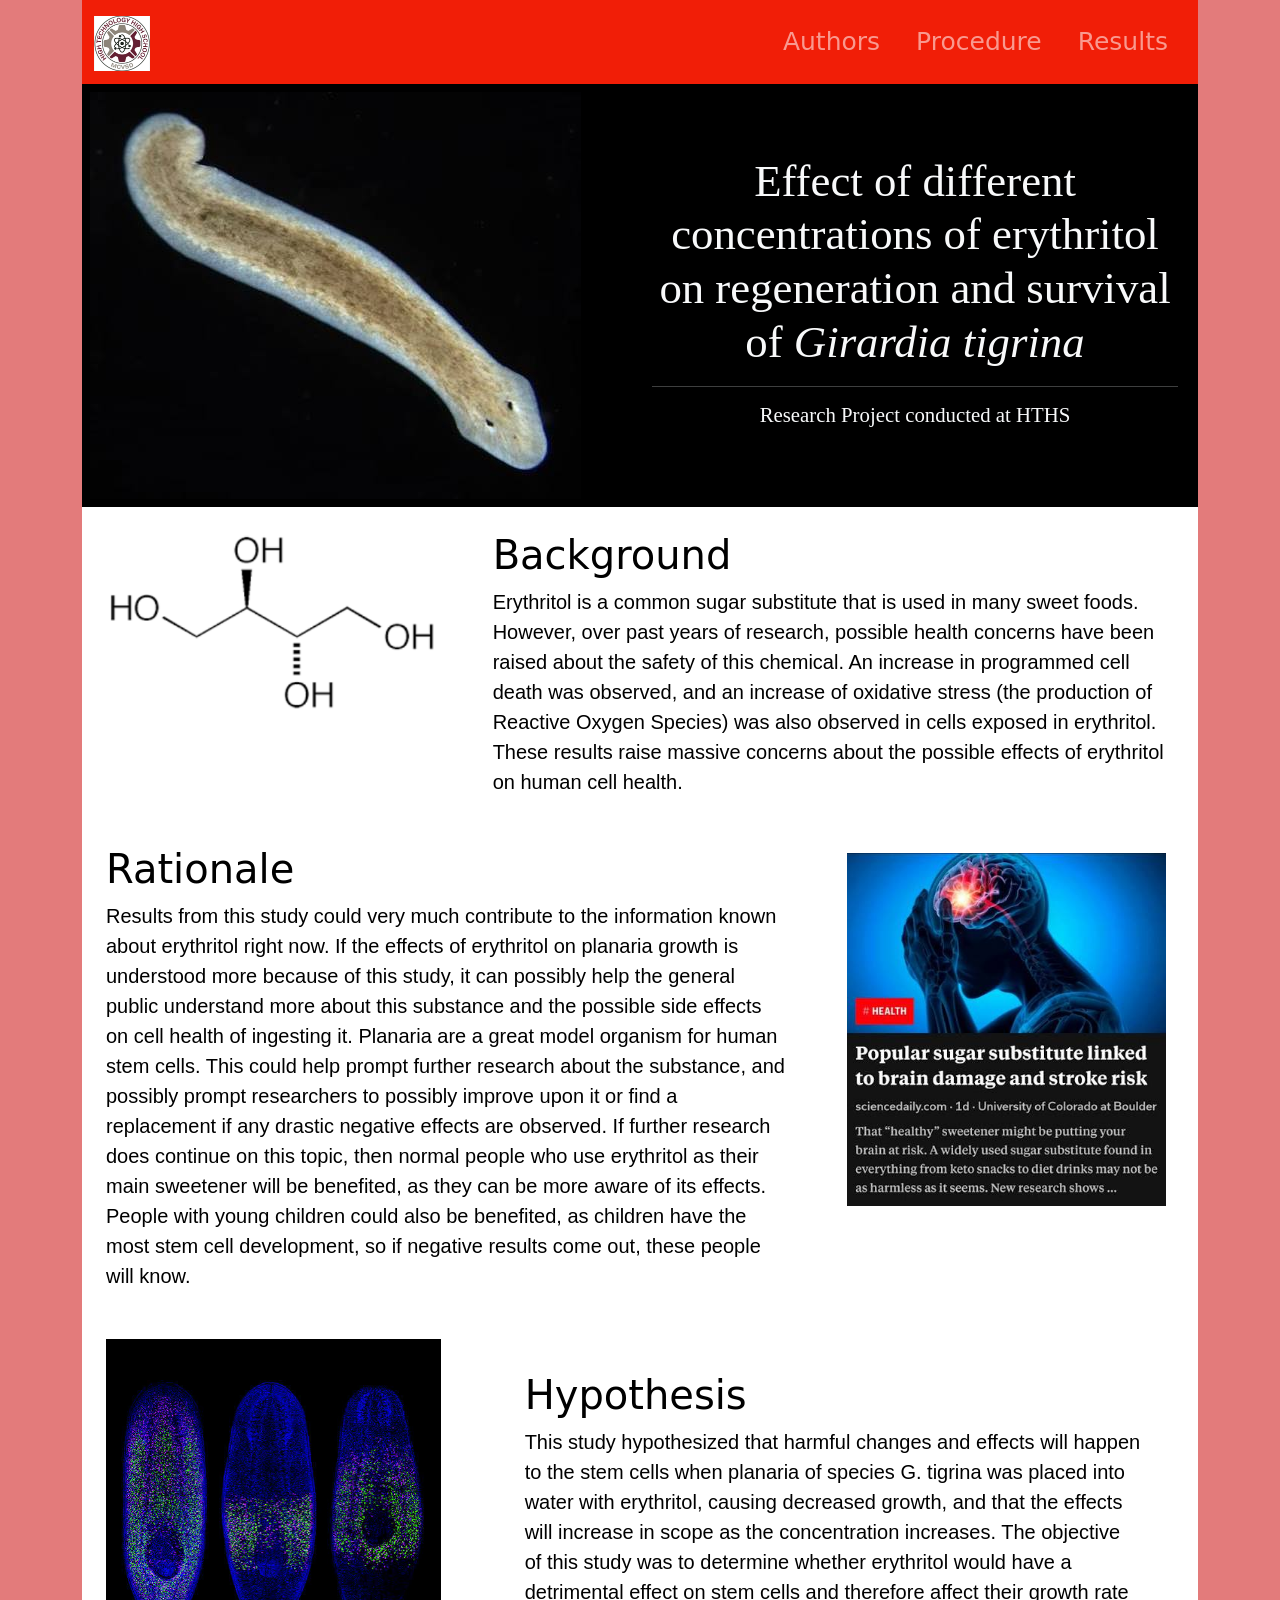
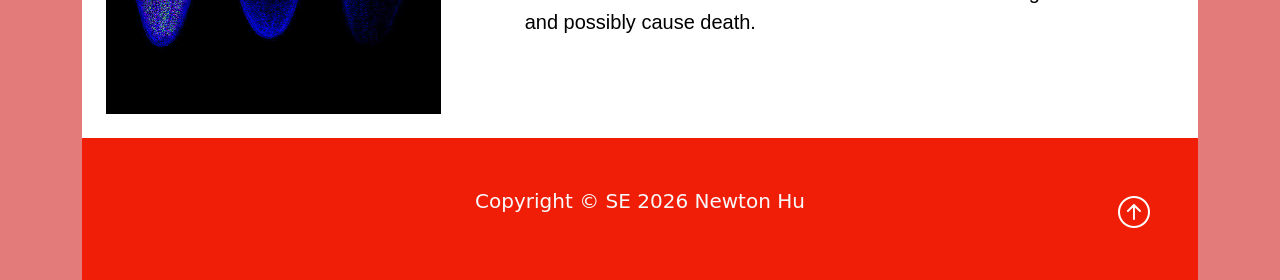
<file: index.html>
<!DOCTYPE html>
<html lang="en">
<head>
    <meta charset="UTF-8">
    <meta name="viewport" content="width=device-width, initial-scale=1.0">
    <title>Activity 2.1.5 Class Demo</title>
    
    <link href="https://cdn.jsdelivr.net/npm/bootstrap@5.3.8/dist/css/bootstrap.min.css" 
            rel="stylesheet" integrity="sha384-sRIl4kxILFvY47J16cr9ZwB07vP4J8+LH7qKQnuqkuIAvNWLzeN8tE5YBujZqJLB" 
            crossorigin="anonymous">
    <link rel="stylesheet" href="https://cdn.jsdelivr.net/npm/bootstrap-icons@1.13.1/font/bootstrap-icons.min.css">
    
    <link rel="stylesheet" href="styles.css">

    <script src="https://cdn.jsdelivr.net/npm/bootstrap@5.3.8/dist/js/bootstrap.bundle.min.js" 
            integrity="sha384-FKyoEForCGlyvwx9Hj09JcYn3nv7wiPVlz7YYwJrWVcXK/BmnVDxM+D2scQbITxI" 
            crossorigin="anonymous"></script>
</head>

<body class="body">
    <div class="container-lg min-vh-100">
        <header>
                <!-- Navbar-->
                 <nav class="navbar navbar-expand-lg nav-background-color" data-bs-theme="dark">
                        <div class="container"> 
                                <a  href="#" class="navbar-brand"> <!--Website Brand-->
                                        <img src="img/hightechlogo.png" alt="Logo" class="d-inline-block align-text-top w-50">
                                        
                                </a>
                        <!--Hamburger Menu Button-->
                                <button class="navbar-toggler" type="button" data-bs-toggle="collapse" data-bs-target="#navmenu">
                                <span class="navbar-toggler-icon"></span>
                                
                                </button>
                                <!--Collapsible navbar menu with custom hover underline CSS animation-->
                                <div class="collapse navbar-collapse" id="navmenu"> <!--Links to Hamburger icon-->
                                        <ul class="navbar-nav ms-auto"> <!-- ms-auto provides auto margin spcaing-->
                                                <li class="nav-itm">
                                                        <a href="authors.html" class="nav-link hover-underline-animation nav-menu-item">Authors</a>
                                                </li>
                                                <li class="nav-itm">
                                                        <a href="procedure.html" class="nav-link hover-underline-animation nav-menu-item">Procedure</a>
                                                </li>
                                                <li class="nav-itm">
                                                        <a href="results.html" class="nav-link hover-underline-animation nav-menu-item">Results</a>
                                                </li>
                                        </ul>
                                </div>
                        </div>
                        

                 </nav>
        </header>
        <section class="showcase text-light p-2 text-center">
                <div class="container">
                        <div class="row">
                                <div class="col-sm-6 p-0 d-flex align-items-center">
                                        <img src="img/planaria-1.jpg" alt="Planaria photo" class="img-fluid">
                                        <!--img-fluid won't expand image larger than the container and will scale 
                                        appropriately if the browser gest narrower than the image's set width-->
                                </div>
                                <div class="col-sm-6 p-0 d-flex align-items-center">
                                        <div class="container">
                                                <h1 class="display-4">Effect of different concentrations of erythritol on regeneration and survival of <i>Girardia tigrina</i>
                                                </h1>
                                                <hr>
                                                <!--display-4 will make the <h1> stand out-->
                                                <h4 class="display-5">Research Project conducted at HTHS</h4>
                                        </div>
                                </div>
                        </div>
                </div>
        </section>

        <section class="overview text-dark p-2 text-left"> <!--Overview-->
                <div class="container">
                        <div class="row">
                                
                                <div class="col-sm-4 p-3">
                                        <img src="img/erythritol.png" alt="Erythritol Molecular Structure" class="img-fluid">
                                </div>
                                
                                <div class="col-sm-8 p-3">
                                        <h1 class="overview-left-padding">Background</h1>  <!--overview-left-padding custom padding on left side-->
                                        <p class="lead overview-font overview-left-padding">
                                                Erythritol is a common sugar substitute that is used in many
                                                sweet foods. However, over past years of research, possible health
                                                concerns have been raised about the safety of this chemical. An increase
                                                in programmed cell death was observed, and an increase of oxidative stress
                                                (the production of Reactive Oxygen Species) was also observed in cells
                                                exposed in erythritol. These results raise massive concerns about 
                                                the possible effects of erythritol on human cell health.
                                        </p>
                                </div>
                                
                        </div>
                        <div class="row">
                                
                                <div class="col-sm-8 p-3">
                                        <h1 class="">Rationale</h1>  
                                        <p class="lead overview-font overview-right-padding">
                                                Results from this study could very much contribute to the information 
                                                known about erythritol right now. If the effects of erythritol on planaria
                                                 growth is understood more because of this study, it can possibly help the
                                                  general public understand more about this substance and the possible side
                                                   effects on cell health of ingesting it. Planaria are a great model organism for human stem cells. This could help prompt further research about 
                                                   the substance, and possibly prompt researchers to possibly improve upon
                                                    it or find a replacement if any drastic negative effects are observed.
                                                     If further research does continue on this topic, then normal people 
                                                     who use erythritol as their main sweetener will be benefited, as they
                                                      can be more aware of its effects. People with young children could 
                                                      also be benefited, as children have the most stem cell development, 
                                                      so if negative results come out, these people will know.
                                        </p>
                                </div>
                                
                                <div class="col-sm-4 p-4">
                                        <img src="img/erythritol-dangers.jpg" alt="Erythritol Dangers" class="img-fluid">
                                </div>
                        </div>
                        <div class="row">
                                
                                <div class="col-sm-4 p-3">
                                        <img src="img/stem-cells.jpg" alt="Stem Cells" class="img-fluid">
                                </div>
                                
                                <div class="col-sm-8 p-5">
                                        <h1 class="overview-left-padding">Hypothesis</h1>  <!--overview-left-padding custom padding on left side-->
                                        <p class="lead overview-font overview-left-padding">
                                                This study hypothesized that harmful changes and 
                                                effects will happen to the stem cells when planaria
                                                 of species G. tigrina was placed into water with 
                                                 erythritol, causing decreased growth, and that the
                                                  effects will increase in scope as the concentration
                                                   increases. The objective of this study was to determine
                                                    whether erythritol would have a detrimental effect 
                                                    on stem cells and therefore affect their growth 
                                                    rate and possibly cause death.
                                        </p>
                                </div>
                                
                        </div>
                </div>
        </section>

        <!--Footer -->
        <footer class="p-5 footer text-light text-center position-relative">
                <div class="container">
                        <p class="lead">
                                Copyright &copy; SE 2026 Newton Hu
                        </p>
                        <a href="#" class="position-absolute bottom-0 end-0 p-5">
                                <i class="bi bi-arrow-up-circle h2 icon-white"></i>
                        </a>
                </div>
        </footer>
        
    </div>
</body>
</html>
</file>
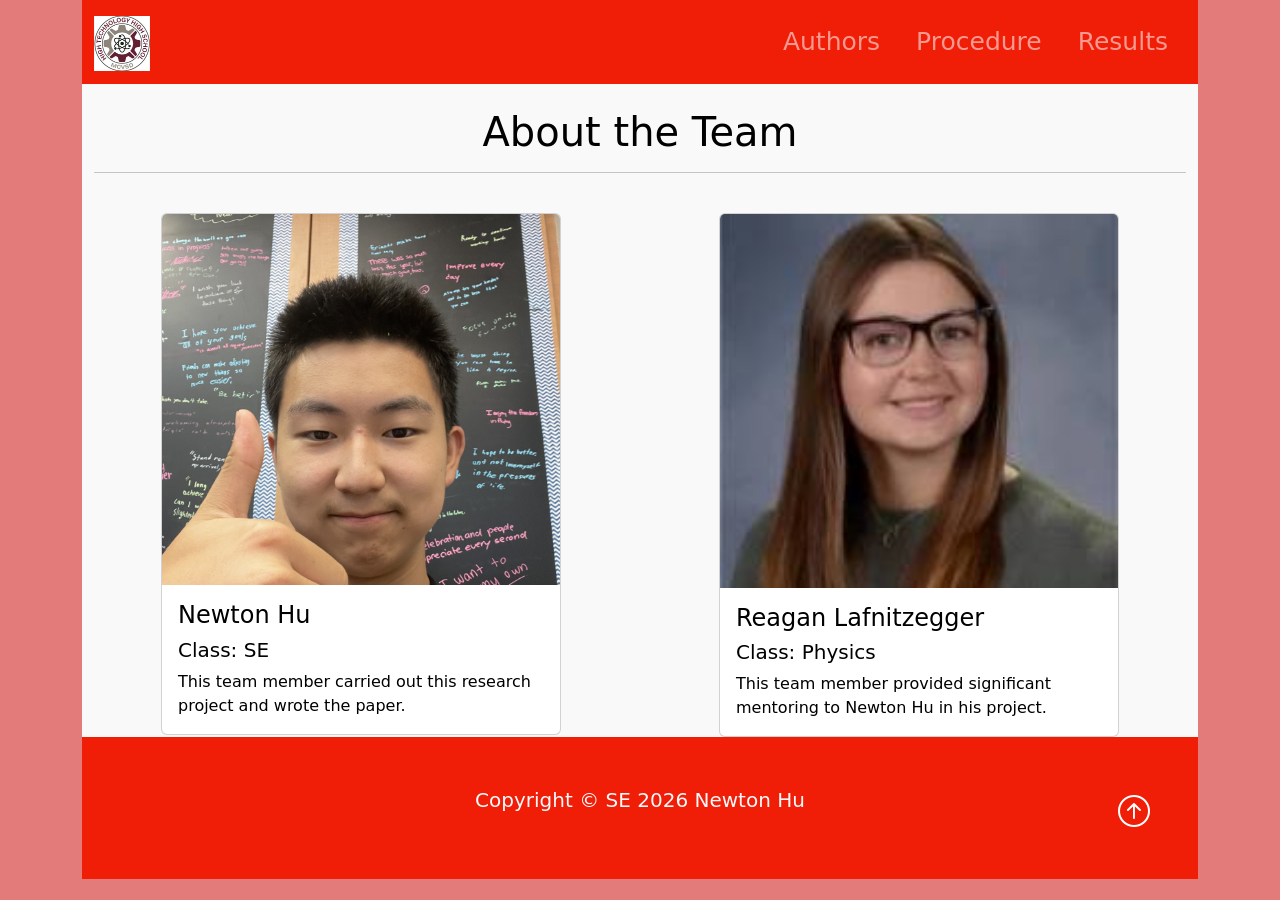
<file: authors.html>
<!DOCTYPE html>
<html lang="en">
<head>
    <meta charset="UTF-8">
    <meta name="viewport" content="width=device-width, initial-scale=1.0">
    <title>Activity 2.1.5 Class Demo</title>
    
    <link href="https://cdn.jsdelivr.net/npm/bootstrap@5.3.8/dist/css/bootstrap.min.css" 
            rel="stylesheet" integrity="sha384-sRIl4kxILFvY47J16cr9ZwB07vP4J8+LH7qKQnuqkuIAvNWLzeN8tE5YBujZqJLB" 
            crossorigin="anonymous">
    <link rel="stylesheet" href="https://cdn.jsdelivr.net/npm/bootstrap-icons@1.13.1/font/bootstrap-icons.min.css">
    
    <link rel="stylesheet" href="styles.css">

    <script src="https://cdn.jsdelivr.net/npm/bootstrap@5.3.8/dist/js/bootstrap.bundle.min.js" 
            integrity="sha384-FKyoEForCGlyvwx9Hj09JcYn3nv7wiPVlz7YYwJrWVcXK/BmnVDxM+D2scQbITxI" 
            crossorigin="anonymous"></script>
</head>

<body class="body">
    <div class="container-lg min-vh-100">
        <header>
                <!-- Navbar-->
                 <nav class="navbar navbar-expand-lg nav-background-color" data-bs-theme="dark">
                        <div class="container"> 
                                <a  href="index.html" class="navbar-brand"> <!--Website Brand-->
                                        <img src="img/hightechlogo.png" alt="logo" class="d-inline-block align-text-top w-50">
                                        
                                </a>
                        <!--Hamburger Menu Button-->
                                <button class="navbar-toggler" type="button" data-bs-toggle="collapse" data-bs-target="#navmenu">
                                <span class="navbar-toggler-icon"></span>
                                
                                </button>
                                <!--Collapsible navbar menu with custom hover underline CSS animation-->
                                <div class="collapse navbar-collapse" id="navmenu"> <!--Links to Hamburger icon-->
                                        <ul class="navbar-nav ms-auto"> <!-- ms-auto provides auto margin spcaing-->
                                                <li class="nav-itm">
                                                        <a href="authors.html" class="nav-link hover-underline-animation nav-menu-item">Authors</a>
                                                </li>
                                                <li class="nav-itm">
                                                        <a href="procedure.html" class="nav-link hover-underline-animation nav-menu-item">Procedure</a>
                                                </li>
                                                <li class="nav-itm">
                                                        <a href="results.html" class="nav-link hover-underline-animation nav-menu-item">Results</a>
                                                </li>
                                        </ul>
                                </div>
                        </div>
                        

                 </nav>
        </header>
        <!--About the Team-->
        <section class="authors">
                <div class="container">
                        <br>
                        <h1 class="text-center about-team">About the Team</h1>
                        <hr><br> <!--Horizontal line + line break-->
                        
                        <!-- Cards oraganized in a 2 x 2 table format-->

                        <div class="row row-cols-1 row-cols-md-2 g-4">
                                <div class="col">
                                        <div class="card about ">
                                                <img src="img/profile-pic.jpeg" alt="Name 1" class="card-img-top">
                                                <div class="card-body">
                                                        <h4 class="card-title">Newton Hu</h4>
                                                        <h5>Class: SE</h5>
                                                        <p class="card-text">This team member carried out this research project and wrote the paper.</p>
                                                </div>
                                        </div>
                                </div>
                                <div class="col">
                                        <div class="card about ">
                                                <img src="img/rpmentor.jpg" alt="Name 1" class="card-img-top">
                                                <div class="card-body">
                                                        <h4 class="card-title">Reagan Lafnitzegger</h4>
                                                        <h5>Class: Physics</h5>
                                                        <p class="card-text">This team member provided significant mentoring to Newton Hu in his project.</p>
                                                </div>
                                        </div>
                                </div>
                                



                        </div>





                </div>
        </section>

       

        <!--Footer -->
        <footer class="p-5 footer text-light text-center position-relative">
                <div class="container">
                        <p class="lead">
                                Copyright &copy; SE 2026 Newton Hu
                        </p>
                        <a href="#" class="position-absolute bottom-0 end-0 p-5">
                                <i class="bi bi-arrow-up-circle h2 icon-white"></i>
                        </a>
                </div>
        </footer>
        
    </div>
</body>
</html>
</file>
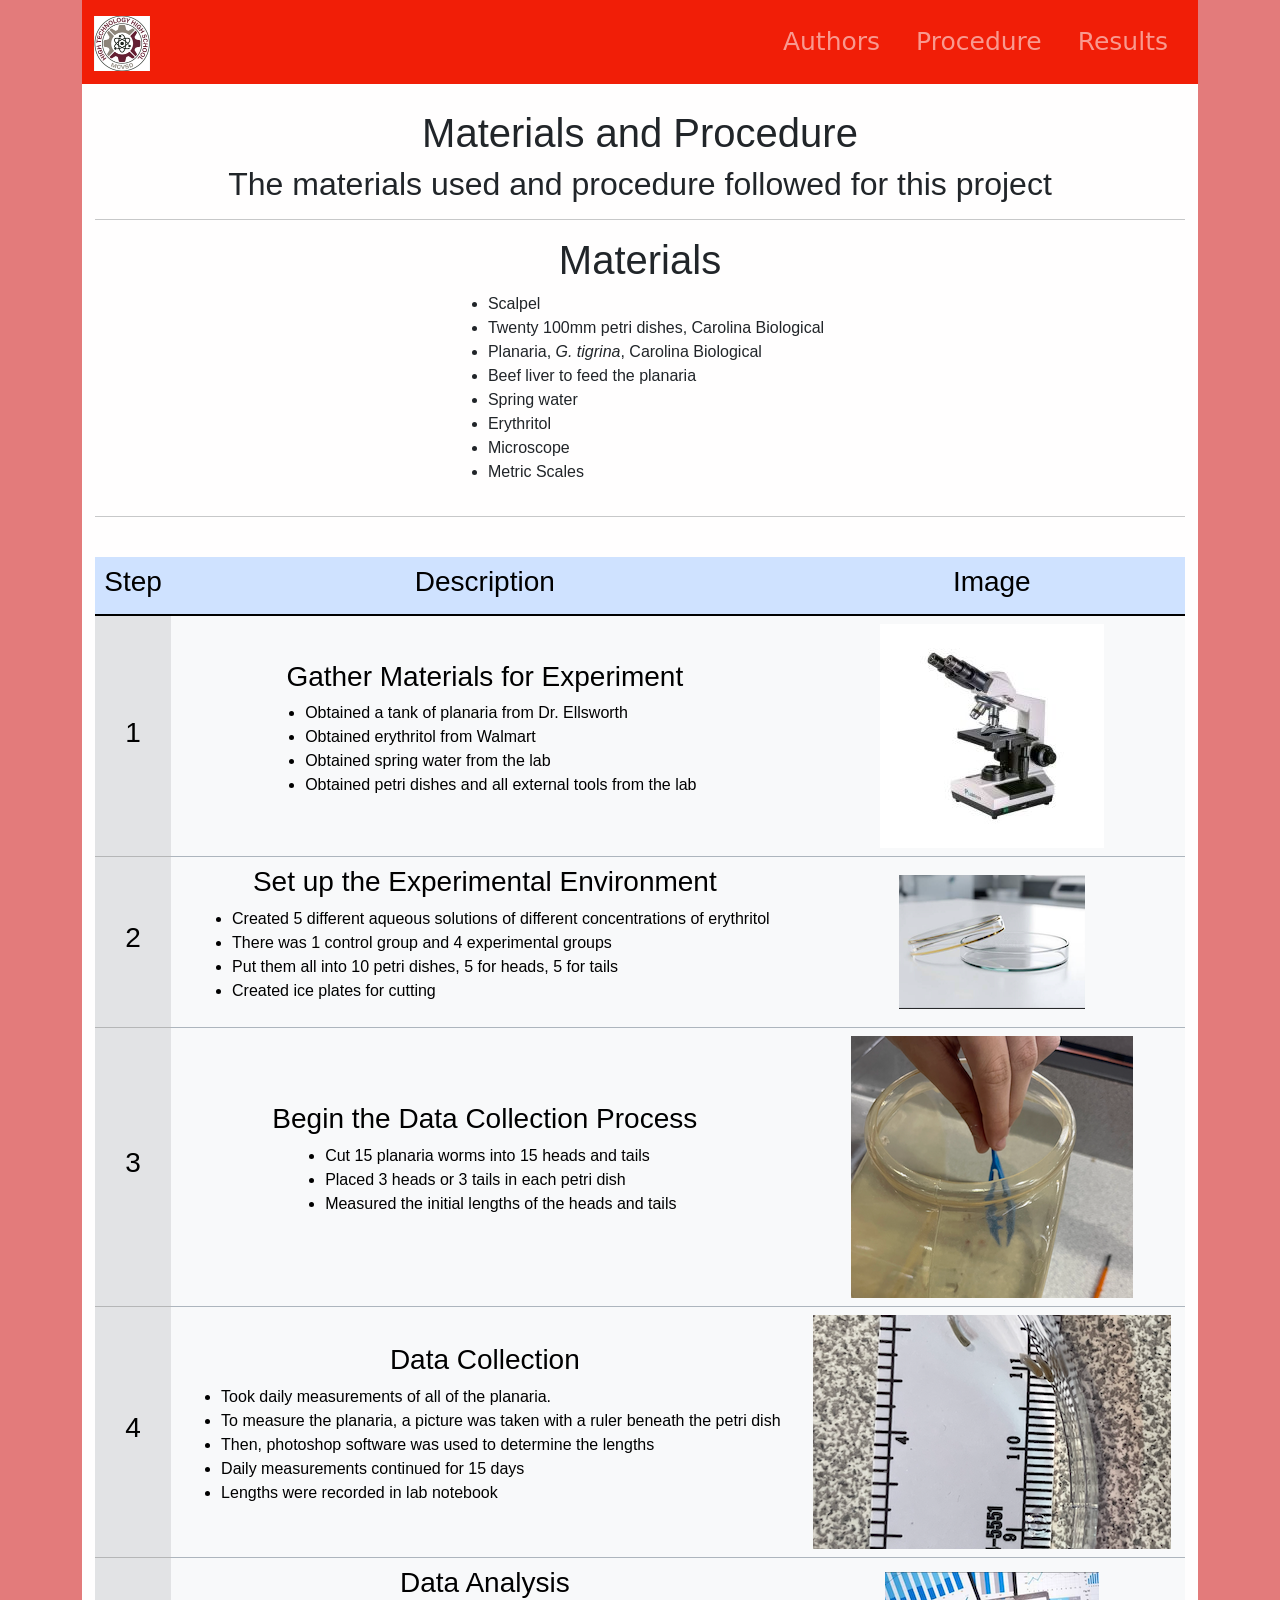
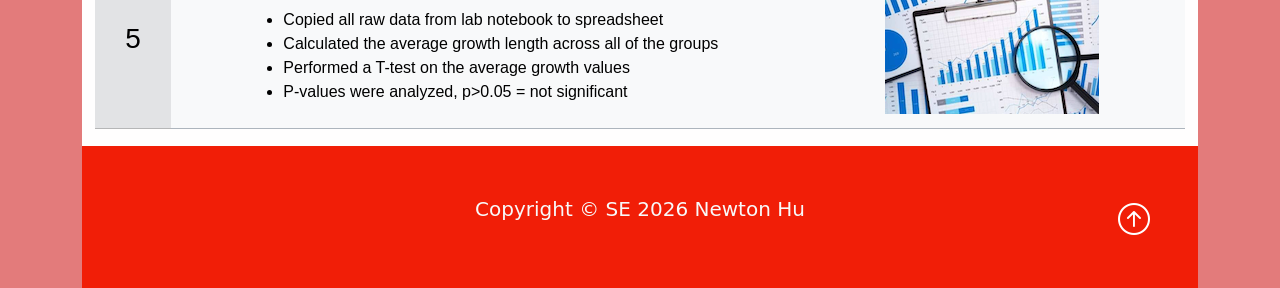
<file: procedure.html>
<!DOCTYPE html>
<html lang="en">
<head>
    <meta charset="UTF-8">
    <meta name="viewport" content="width=device-width, initial-scale=1.0">
    <title>Activity 2.1.5 Class Demo</title>
    
    <link href="https://cdn.jsdelivr.net/npm/bootstrap@5.3.8/dist/css/bootstrap.min.css" 
            rel="stylesheet" integrity="sha384-sRIl4kxILFvY47J16cr9ZwB07vP4J8+LH7qKQnuqkuIAvNWLzeN8tE5YBujZqJLB" 
            crossorigin="anonymous">
    <link rel="stylesheet" href="https://cdn.jsdelivr.net/npm/bootstrap-icons@1.13.1/font/bootstrap-icons.min.css">
    
    <link rel="stylesheet" href="styles.css">

    <script src="https://cdn.jsdelivr.net/npm/bootstrap@5.3.8/dist/js/bootstrap.bundle.min.js" 
            integrity="sha384-FKyoEForCGlyvwx9Hj09JcYn3nv7wiPVlz7YYwJrWVcXK/BmnVDxM+D2scQbITxI" 
            crossorigin="anonymous"></script>
</head>

<body class="body">
    <div class="container-lg min-vh-100">
        <header>
                <!-- Navbar-->
                 <nav class="navbar navbar-expand-lg nav-background-color" data-bs-theme="dark">
                        <div class="container"> 
                                <a  href="index.html" class="navbar-brand"> <!--Website Brand-->
                                        <img src="img/hightechlogo.png" alt="Water Logo" class="d-inline-block align-text-top w-50">
                                        
                                </a>
                        <!--Hamburger Menu Button-->
                                <button class="navbar-toggler" type="button" data-bs-toggle="collapse" data-bs-target="#navmenu">
                                <span class="navbar-toggler-icon"></span>
                                
                                </button>
                                <!--Collapsible navbar menu with custom hover underline CSS animation-->
                                <div class="collapse navbar-collapse" id="navmenu"> <!--Links to Hamburger icon-->
                                        <ul class="navbar-nav ms-auto"> <!-- ms-auto provides auto margin spcaing-->
                                                <li class="nav-itm">
                                                        <a href="authors.html" class="nav-link hover-underline-animation nav-menu-item">Authors</a>
                                                </li>
                                                <li class="nav-itm">
                                                        <a href="procedure.html" class="nav-link hover-underline-animation nav-menu-item">Procedure</a>
                                                </li>
                                                <li class="nav-itm">
                                                        <a href="results.html" class="nav-link hover-underline-animation nav-menu-item">Results</a>
                                                </li>
                                        </ul>
                                </div>
                        </div>
                        

                 </nav>
        </header>
       
        <!--How to use the sensor-->
        <section class="procedure">
                <div class="container">
                        <br>
                        <div class="text-center">
                            <h1>Materials and Procedure</h1>
                            <h2>The materials used and procedure followed for this project</h2>
                        </div>

                        


                        <hr>
                        <h1 class="text-center">Materials</h1>
                        
                        <div class="text-center">
                            <ul>
                                <li>Scalpel</li>
                                <li>Twenty 100mm petri dishes, Carolina Biological</li>
                                <li>Planaria, <i>G. tigrina</i>, Carolina Biological</li>
                                <li>Beef liver to feed the planaria</li>
                                <li>Spring water</li>
                                <li>Erythritol</li>
                                <li>Microscope</li>
                                <li>Metric Scales</li>
                            </ul>
                        </div>
                        
                        
                        <hr><br>

                        <div class="text-center">

                        </div>

                        <table class="table table-hover text-center table-light table-border border-dark-subtle">
                            <thead>
                                <tr class="table-primary">
                                    <th><h3>Step</h3></th>
                                    <th><h3>Description</h3></th>
                                    <th><h3>Image</h3></th>
                                </tr>
                            </thead>

                            <tbody class="table-group-divider">
                                
                                <tr class="align-middle">
                                    <!-- scope = "row" specifies the header cell is the header for a row-->
                                    <th scope="row" class="table-secondary"><h3>1</h3> </th>
                                        
                                    <td>
                                        <h3 class="howTo">Gather Materials for Experiment</h3>
                                        <ul>
                                            <li>Obtained a tank of planaria from Dr. Ellsworth</li>
                                            <li>Obtained erythritol from Walmart</li>
                                            <li>Obtained spring water from the lab</li>
                                            <li>Obtained petri dishes and all external tools from the lab</li>
                                        </ul>
                                    </td>
                                    <td class="text-center"><img src="img/microscope-resized.jpg" alt="Microscope" ></td>
                                </tr>
                                <tr class="align-middle">
                                    <!-- scope = "row" specifies the header cell is the header for a row-->
                                    <th scope="row" class="table-secondary"><h3>2</h3> </th>
                                        
                                    <td>
                                        <h3 class="howTo">Set up the Experimental Environment</h3>
                                        <ul>
                                            <li>Created 5 different aqueous solutions of different concentrations of erythritol</li>
                                            <li>There was 1 control group and 4 experimental groups</li>
                                            <li>Put them all into 10 petri dishes, 5 for heads, 5 for tails</li>
                                            <li>Created ice plates for cutting</li>
                                        </ul>
                                    
                                    </td>
                                    <td class="text-center"><img src="img/petri-dishes-resized.png" alt="Petri Dishes"></td>
                                </tr>
                                <tr class="align-middle">
                                    <!-- scope = "row" specifies the header cell is the header for a row-->
                                    <th scope="row" class="table-secondary"><h3>3</h3> </th>
                                        
                                    <td>
                                        <h3 class="howTo">Begin the Data Collection Process</h3>
                                        <ul>
                                            <li>Cut 15 planaria worms into 15 heads and tails</li>
                                            <li>Placed 3 heads or 3 tails in each petri dish</li>
                                            <li>Measured the initial lengths of the heads and tails</li>
                                        </ul>
                                    </td>
                                    <td class="text-center"><img src="img/tweezer-planaria.png" alt="Planaria Tweezer" ></td>
                                </tr>
                                <tr class="align-middle">
                                    <!-- scope = "row" specifies the header cell is the header for a row-->
                                    <th scope="row" class="table-secondary"><h3>4</h3> </th>
                                        
                                    <td>
                                        <h3 class="howTo">Data Collection</h3>
                                        <ul>
                                            <li>Took daily measurements of all of the planaria.</li>
                                            <li>To measure the planaria, a picture was taken with a ruler beneath the petri dish</li>
                                            <li>Then, photoshop software was used to determine the lengths</li>
                                            <li>Daily measurements continued for 15 days</li>
                                            <li>Lengths were recorded in lab notebook</li>
                                        </ul>
                                    </td>
                                    <td class="text-center"><img src="img/planaria-measure.png" alt="Measure Planaria" ></td>
                                </tr>
                                <tr class="align-middle">
                                    <!-- scope = "row" specifies the header cell is the header for a row-->
                                    <th scope="row" class="table-secondary"><h3>5</h3> </th>
                                        
                                    <td>
                                        <h3 class="howTo">Data Analysis</h3>
                                        <ul>
                                            <li>Copied all raw data from lab notebook to spreadsheet</li>
                                            <li>Calculated the average growth length across all of the groups</li>
                                            <li>Performed a T-test on the average growth values</li>
                                            <li>P-values were analyzed, p>0.05 = not significant</li>
                                        </ul>
                                    </td>
                                    <td class="text-center"><img src="img/data-analysis-resized.png" alt="Data Analysis Logo" ></td>
                                </tr>
                            </tbody>
                        </table>






                </div>
        </section>
        <!--Footer -->
        <footer class="p-5 footer text-light text-center position-relative">
                <div class="container">
                        <p class="lead">
                                Copyright &copy; SE 2026 Newton Hu
                        </p>
                        <a href="#" class="position-absolute bottom-0 end-0 p-5">
                                <i class="bi bi-arrow-up-circle h2 icon-white"></i>
                        </a>
                </div>
        </footer>
        
    </div>
</body>
</html>
</file>
<file: styles.css>
/* ----------------- Class CSS ----------------- */

.about{
    width:400px;
    margin: auto;
}

.about-team{
    color:rgb(0, 0, 0)
}

.authors{
    background-color: #f9f9f9;
}

.body{
    background-color: rgb(227, 123, 123);
}

.chartjs-sample{
    background-color: #8fa3ab;
}

.footer{                
    background-color: #f11e07;
}

.icon-white{            /* Arrow icon at bottom of page */
    color: #FFFFFF;
}

.nav-background-color{   /* navbar background color */
    background-color: #f11e07;
}

.nav-menu-item{               /* navbar link text properties */
    font-size:25px;
    margin-left: 10px;
    margin-right: 10px;
}

.overview{
    background-color: #ffffff;
}

.overview-left-padding{
    padding-left: 20px;
}

.overview-right-padding{  
    padding-right: 20px;
}

.procedure{
    background-color: #fffefe;
    padding: 1px;
}

.showcase{
    background-color: #000000; /*#0096c7*/
    
}

/* ----------------- ID CSS ----------------- */

/* -----------------Underline Animation CSS -----------------*/
#chart-wrapper{
    margin: auto;
    padding: 10px; 
    min-height: 400px;
    background-color: whitesmoke !important;
    justify-content: center;
    align-items: center;  
}



.hover-underline-animation {
    display: inline-block;
    position: relative;
    /*color: #0087ca;*/
  }
  
.hover-underline-animation:after {
    content: '';
    position: absolute;
    width: 100%;
    transform: scaleX(0);
    height: 2px;
    bottom: 0;
    left: 0;
    background-color: #eae6e6;
    /*transform-origin: bottom right;*/
    transition: transform 0.35s ease-out;
}
  
.hover-underline-animation:hover:after {
    transform: scaleX(1);
    /*transform-origin: bottom left;*/
}
.display-4{
    font-size: 2.8rem;
    font-family: Georgia, 'Times New Roman', Times, serif;
}
.display-5{
    font-size: 1.3rem;
    font-family: Garamond, Georgia, Times, serif;
}
.procedure-title{
    font-family: Georgia, 'Times New Roman', Times, serif;
}
.overview-font{
    font-family: 'Segoe UI', Tahoma, Geneva, Verdana, sans-serif, Georgia, Times, serif;
}
.card {
  
  background-color: #ffffff; 
  color: rgb(0, 0, 0);
  

  
  transition: background-color 0.5s ease; 
  transition: color 0.5s ease; 
}

.card:hover {
  /* 3. Define the target color on hover */
  background-color: #ff8400; 
  color: white;
}
.col-sm-8 {
  
  background-color: #ffffff; 
  color: rgb(0, 0, 0);
  

  
  transition: background-color 0.5s ease; 
  transition: color 0.5s ease; 
}

.col-sm-8:hover {
  /* 3. Define the target color on hover */
  background-color: #ff8400; 
  color: white;
}
.col-sm-4 {
  
  background-color: #ffffff; 
  color: rgb(0, 0, 0);
  

  
  transition: background-color 0.5s ease; 
  
}

.col-sm-4:hover {
  /* 3. Define the target color on hover */
  background-color: #1a7c0b; 
  
}
ul {
    display: inline-block;
    text-align: left;
}
.procedure{
    font-family: Verdana, Geneva, Tahoma, sans-serif, Georgia, Times, serif;
}
.table {
    transition: transform 0.3s ease;
}
.table:hover {
    transform: scale(1.05);
}


#chart-wrapper{
    margin: auto;
    padding: 10px;
    /* If nesting a chart's container within another container, remove the 
       height and width values.  The outer container will control the dimensions */ 
    /*height: 40vh; */
    max-width: 100%;
    min-height: 800px;
    background-color: whitesmoke !important;
    justify-content: center;
    align-items: center;  
}
</file>
